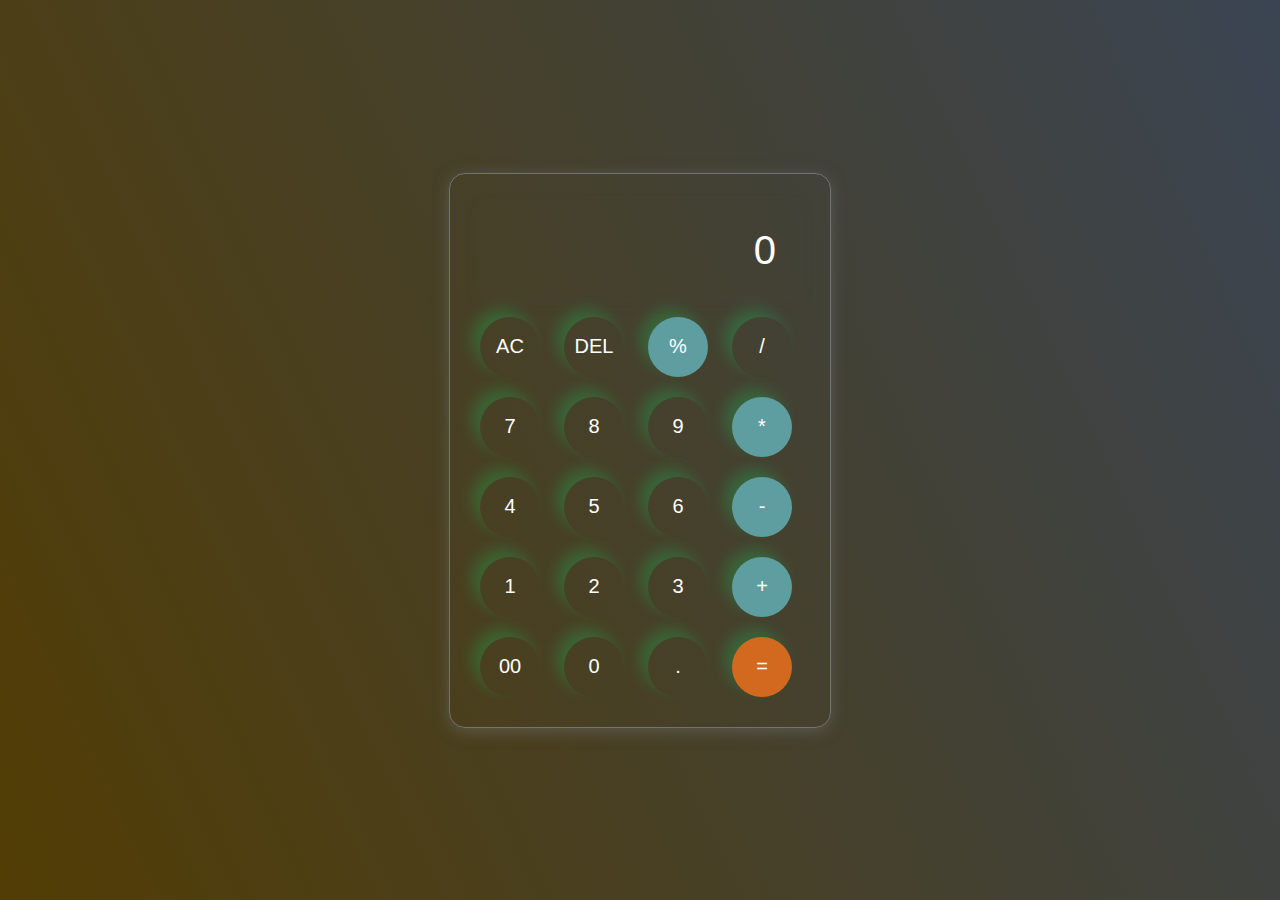
<file: Calculator/index.html>
<!DOCTYPE html>
<html lang="en">
<head>
    <meta charset="UTF-8">
    <meta name="viewport" content="width=device-width, initial-scale=1.0">
    <title>Calculator</title>
    <link rel="stylesheet" href="style.css">
</head>
<body>
    
    
    <div class="calculator">
        <input type="text" placeholder="0" id="inputBox">
        <div>
            <button>AC</button>
            <button>DEL</button>
            <button class="operator">%</button>
            <button>/</button>
        </div>
        <div>
            <button>7</button>
            <button>8</button>
            <button>9</button>
            <button class="operator">*</button>
        </div>
        <div>
            <button>4</button>
            <button>5</button>
            <button>6</button>
            <button class="operator">-</button>
        </div>
        <div>
            <button>1</button>
            <button>2</button>
            <button>3</button>
            <button class="operator">+</button>
        </div>
        <div>
            <button>00</button>
            <button>0</button>
            <button>.</button>
            <button class="equal">=</button>
        </div>
    </div>

    <script src="script.js"></script>
</body>
</html>
</file>
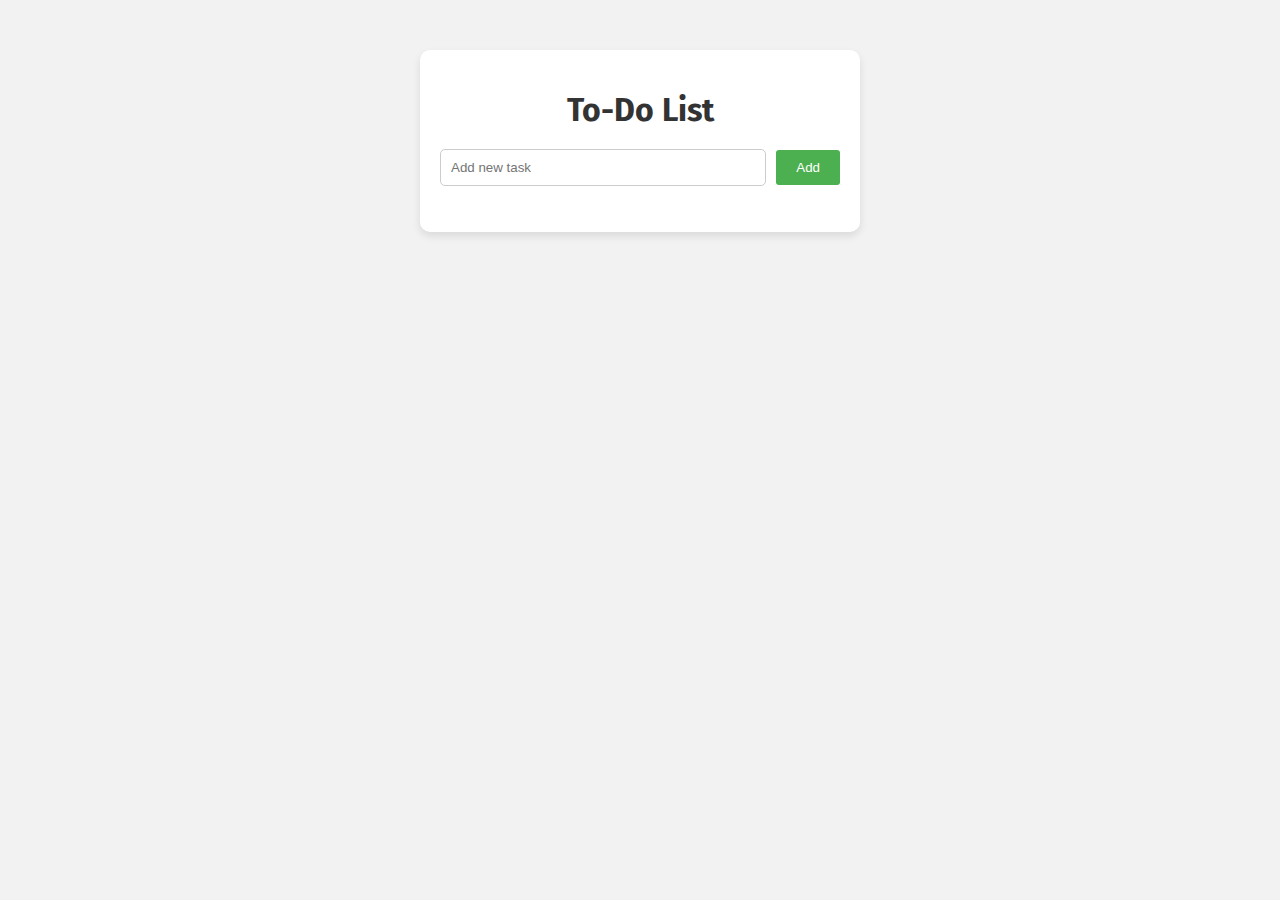
<file: To Do Application/index.html>
<!DOCTYPE html>
<html lang="en">
<head>
    <meta charset="UTF-8">
    <meta name="viewport" content="width=device-width, initial-scale=1.0">
    <title>To-Do List</title>
    <link rel="stylesheet" href="style.css">
</head>
<body>
    <div class="container">
        <h1>To-Do List</h1>
        <div class="input-wrapper">
            <input type="text" id="taskInput" placeholder="Add new task">
            <button onclick="addTask()">Add</button>
        </div>
        <ul id="taskList"></ul>
    </div>

    <script src="script.js"></script>
</body>
</html>
</file>
<file: Calculator/style.css>
*{
    margin: 0%;
    padding: 0%;
    box-sizing: border-box;  
}


body{
    width: 100%;
    height: 100vh;
    display: flex;
    justify-content: center;
    align-items: center;
    background: linear-gradient(65deg,#523d04,#3a4452);
}

.calculator{
    border: 1px solid #717377;
    padding: 20px;
    border-radius: 16px;
    background: transparent;
    box-shadow: 0px 3px 15px rgba(113,115,119,0.5);

}

input{
    width: 320px;
    border: none;
    padding: 24px;
    margin: 10px;
    background: transparent;
    box-shadow: 0px 3px 15px rgba(84,84,84,0.1);
    font-size:40px;
    text-align: right;
    cursor: pointer;
    color: white;
}

input::placeholder{
    color: white;
}

button{
    border: none;
    width: 60px;
    height: 60px;
    margin: 10px;
    border-radius: 50%;
    background: transparent;
    color: white;
    font-size: 20px;
    box-shadow: -8px -8px 15px rgba(5,285,115,0.2);
    cursor: pointer;  
}

.equal{
    background-color: chocolate;
}

.operator{
    background-color:cadetblue;
}
</file>
<file: To Do Application/style.css>
@import url('https://fonts.googleapis.com/css2?family=Fira+Sans:ital,wght@0,100;0,200;0,300;0,400;0,500;0,600;0,700;0,800;0,900;1,100;1,200;1,300;1,400;1,500;1,600;1,700;1,800;1,900&family=Jersey+20&family=Roboto:ital,wght@0,100;0,300;0,400;0,500;0,700;0,900;1,100;1,300;1,400;1,500;1,700;1,900&family=Tilt+Neon&display=swap');
body {
    font-family: "Fira sans", sans-serif;
    background-color: #f2f2f2;
    margin: 0;
    padding: 0;
}
.todoimg{
    width: fit-content;
    height: 100px;
    margin-top: 20px;
}
.container {
    max-width: 400px;
    margin: 50px auto;
    padding: 20px;
    border-radius: 10px;
    background-color: #fff;
    box-shadow: 0 4px 8px rgba(0, 0, 0, 0.1);
}

h1 {
    text-align: center;
    color: #333;
    margin-bottom: 20px;
}

input[type="text"] {
    width: calc(100% - 80px);
    padding: 10px;
    margin-bottom: 10px;
    border: 1px solid #ccc;
    border-radius: 5px;
}

button {
    padding: 10px 20px;
    background-color: #4caf50;
    color: white;
    border: none;
    border-radius: 3px;
    cursor: pointer;
}

/* Add checkbox style */
input[type="checkbox"] {
    margin-right: 10px;
}
.input-wrapper {
    display: flex;
    align-items: center;
}
.input-wrapper input[type="text"] {
    flex: 1;
}
.input-wrapper button {
    margin-left: 10px;
    margin-bottom: 10px;
}

button:hover {
    background-color: #45a049;
}

ul {
    list-style-type: none;
    padding: 0;
}

li {
    padding: 10px;
    border-bottom: 1px solid #ddd;
}

li:last-child {
    border-bottom: none;
}

button.deleteBtn {
    background-color: #ff6347;
    margin-left: 10px;
}
</file>
